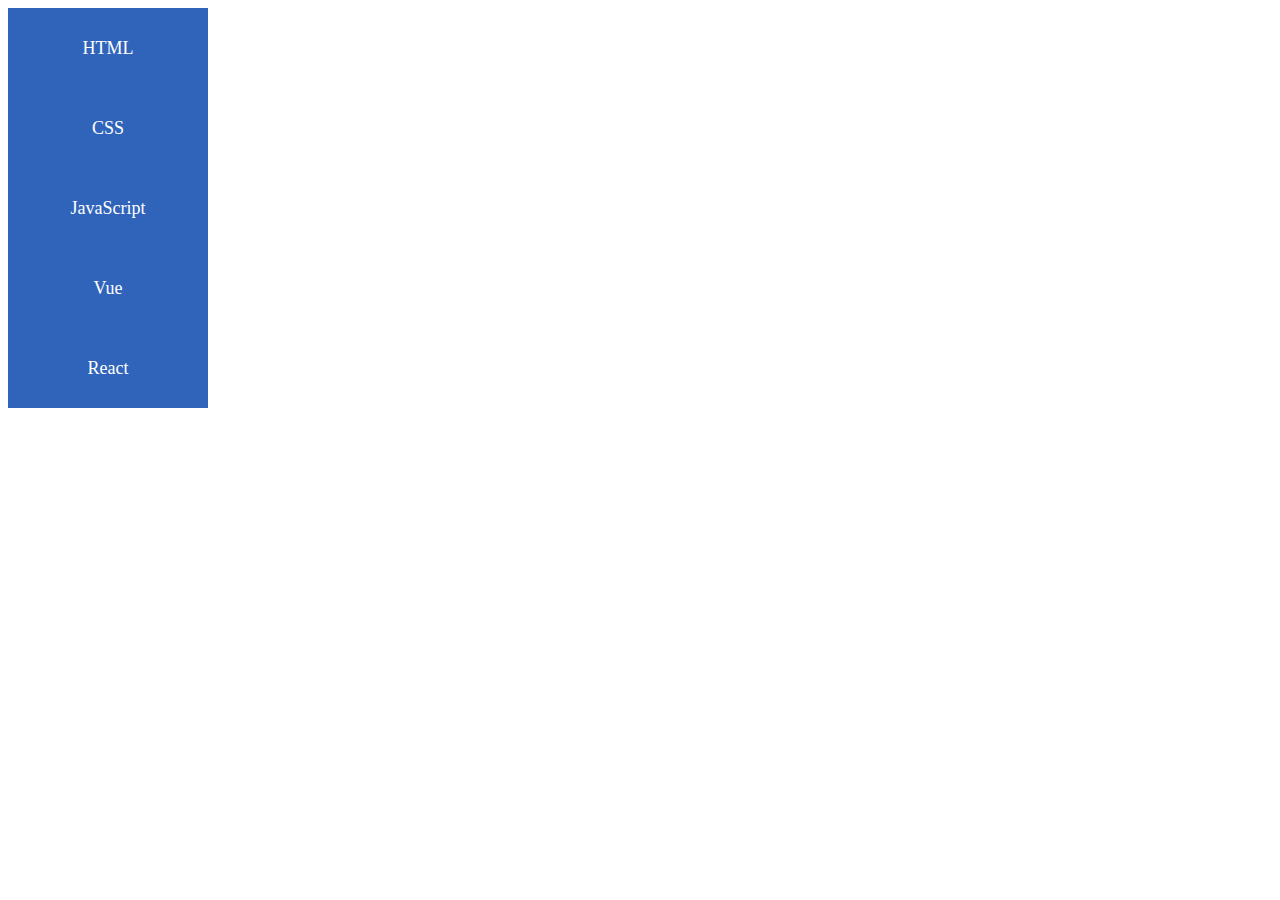
<file: code/basics/css/01-display-mode/01-hotword/hotword.html>
<!DOCTYPE html>
<html lang="zh-CN">
    <head>
        <title>热词</title>
        <meta charset="UTF-8">
    </head>

    <body>
        <a href="#">HTML</a>
        <a href="#">CSS</a>
        <a href="#">JavaScript</a>
        <a href="#">Vue</a>
        <a href="#">React</a>
    </body>
    <link rel="stylesheet" href="style.css">
</html>
</file>
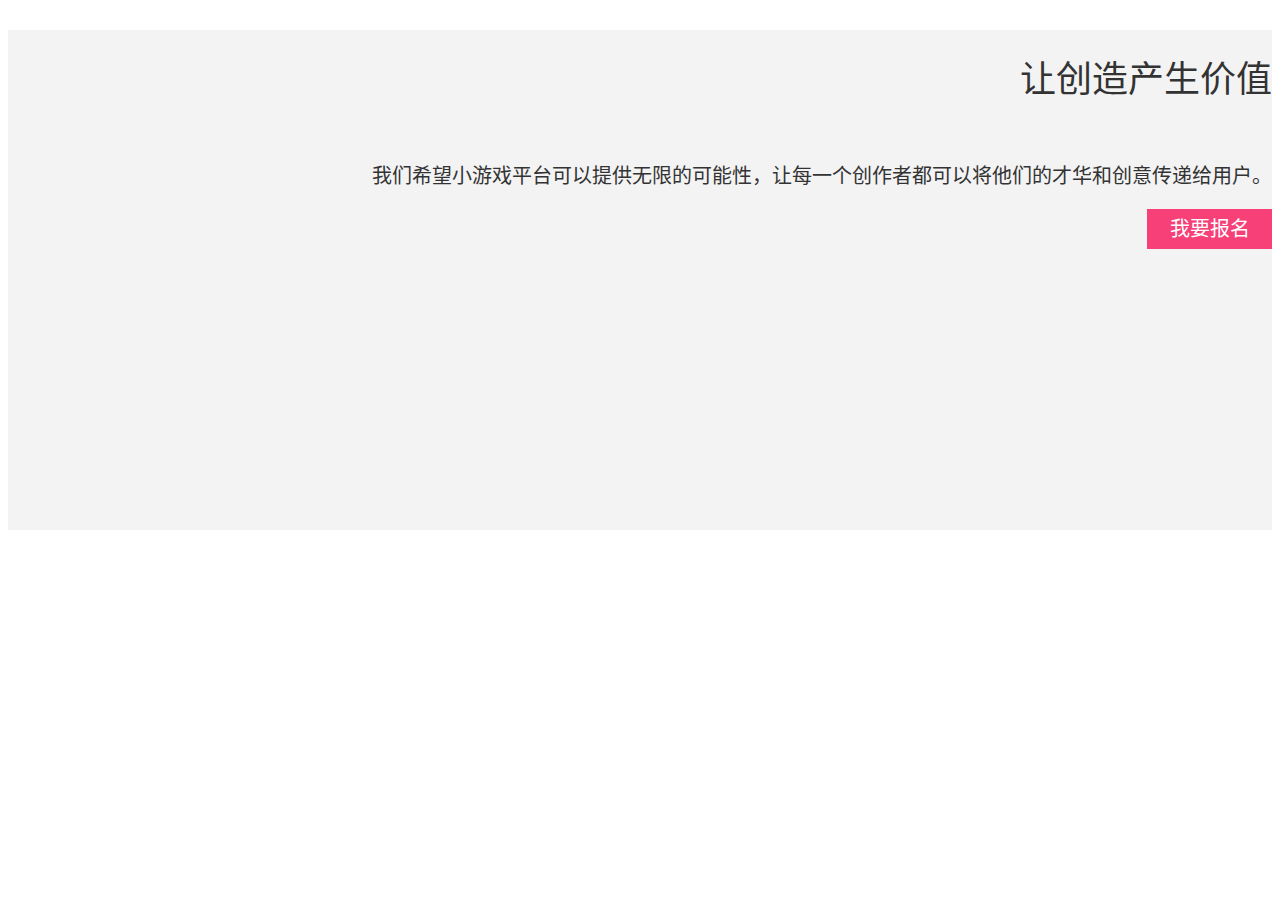
<file: code/basics/css/01-display-mode/02-banner/banner.html>
<!DOCTYPE html>
<html lang="zh-CN">
    <head>
        <title>banner</title>
        <meta charset="UTF-8">
    </head>

    <body>
        <div class="banner">
            <h2>让创造产生价值</h2>
            <p>我们希望小游戏平台可以提供无限的可能性，让每一个创作者都可以将他们的才华和创意传递给用户。</p>
            <a href="#">我要报名</a>
        </div>
    </body>
    <link rel="stylesheet" href="style.css">
</html>
</file>
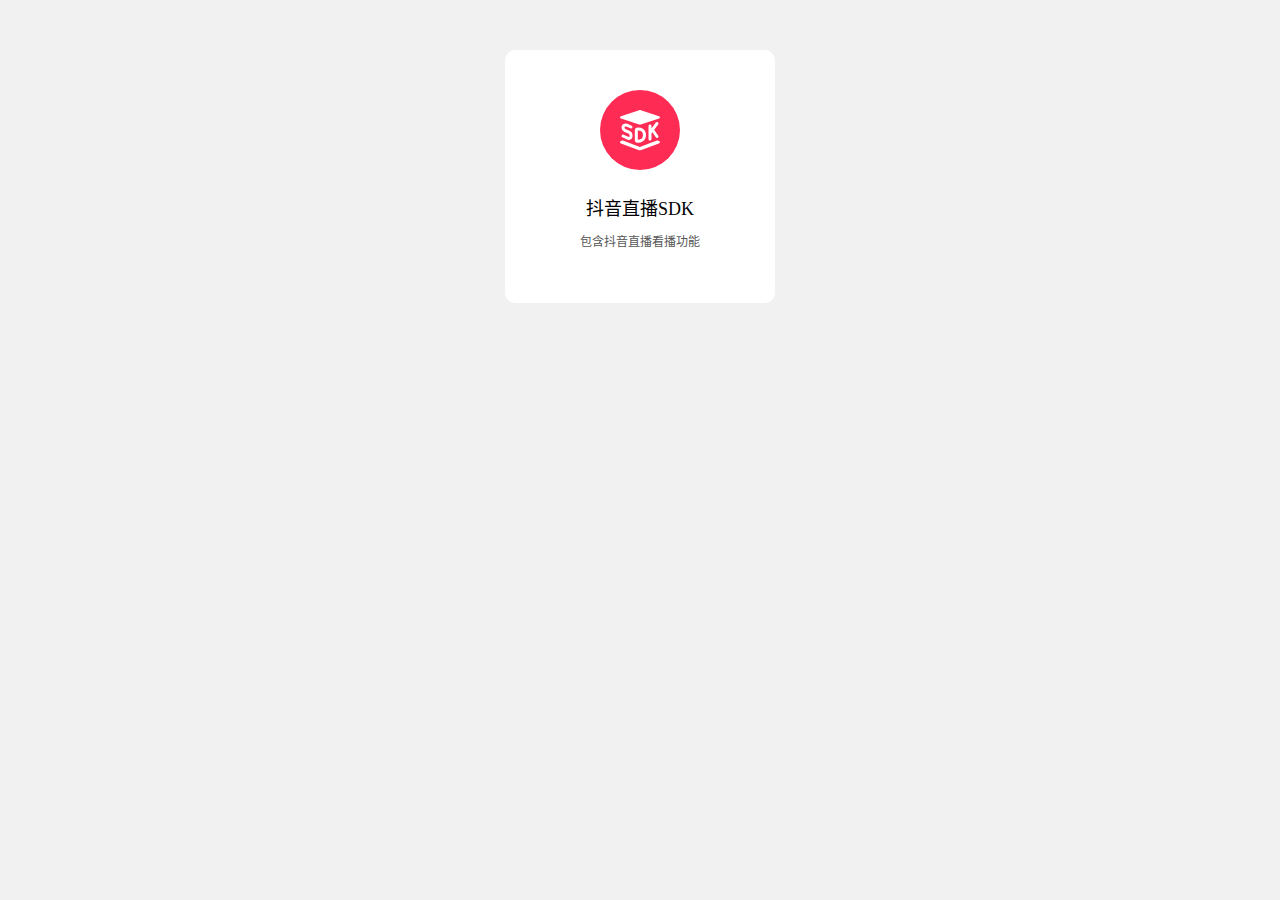
<file: code/basics/css/02-box/01-live-sdk/card.html>
<!DOCTYPE html>
<html lang="zh-CN">
    <head>
        <title>card</title>
        <meta charset="UTF-8">
    </head>

    <body>
        <div class="box">
            <img src="assets/liveSDK.svg" alt="">
            <h5>抖音直播SDK</h5>
            <p>包含抖音直播看播功能</p>
        </div>
    </body>
    <link rel="stylesheet" href="style.css">
</html>
</file>
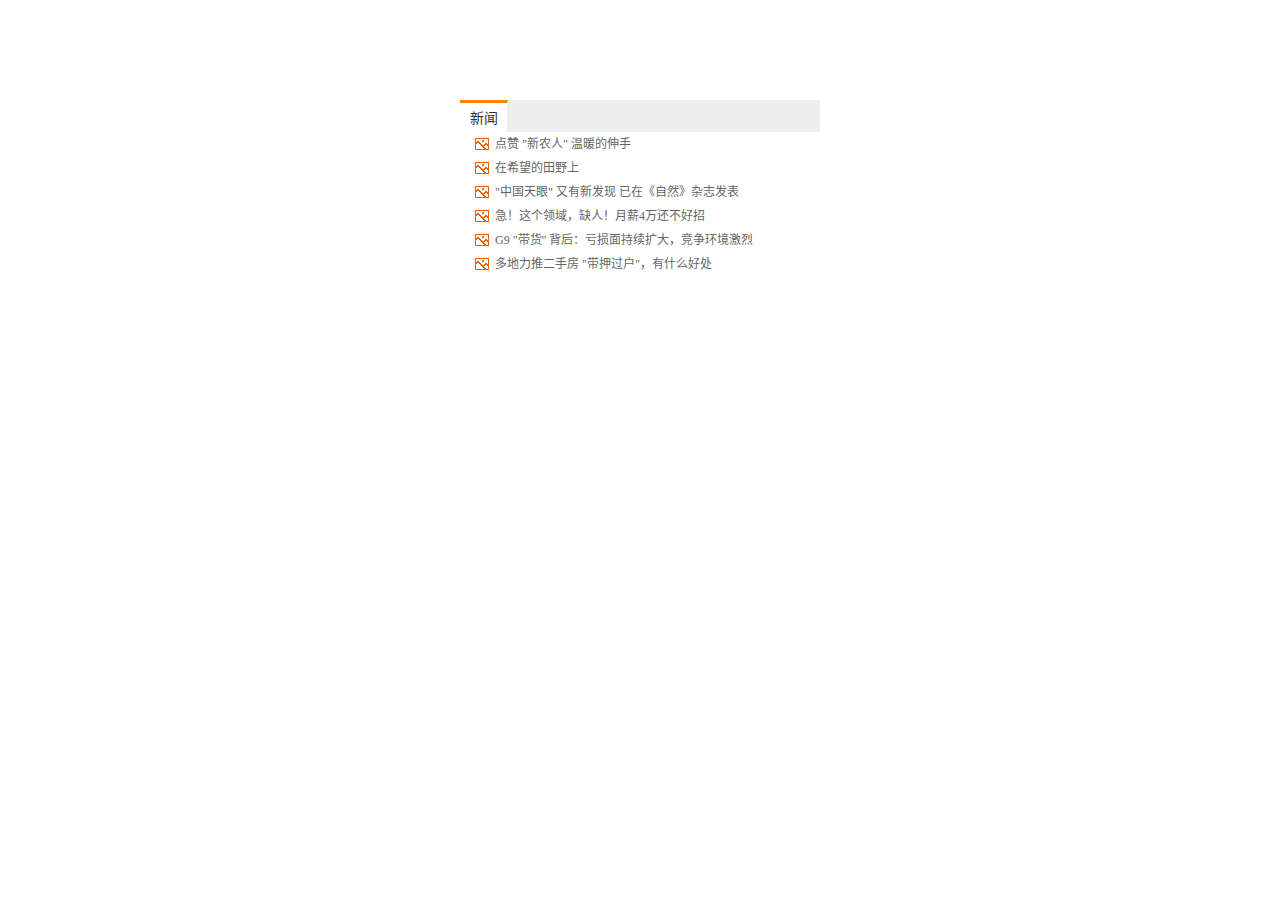
<file: code/basics/css/02-box/02-news/news.html>
<!DOCTYPE html>
<html lang="zh-CN">
    <head>
        <title>card</title>
        <meta charset="UTF-8">
    </head>

    <body>
        <div class="box">
            <div class="hd"><a href="#">新闻</a></div>
            <ul>
                <li><a>点赞 "新农人" 温暖的伸手</a></li>
                <li><a>在希望的田野上</a></li>
                <li><a>"中国天眼" 又有新发现 已在《自然》杂志发表</a></li>
                <li><a>急！这个领域，缺人！月薪4万还不好招</a></li>
                <li><a>G9 "带货" 背后：亏损面持续扩大，竞争环境激烈</a></li>
                <li><a>多地力推二手房 "带押过户"，有什么好处</a></li>
            </ul>
        </div>
    </body>
    <link rel="stylesheet" href="style.css">
</html>
</file>
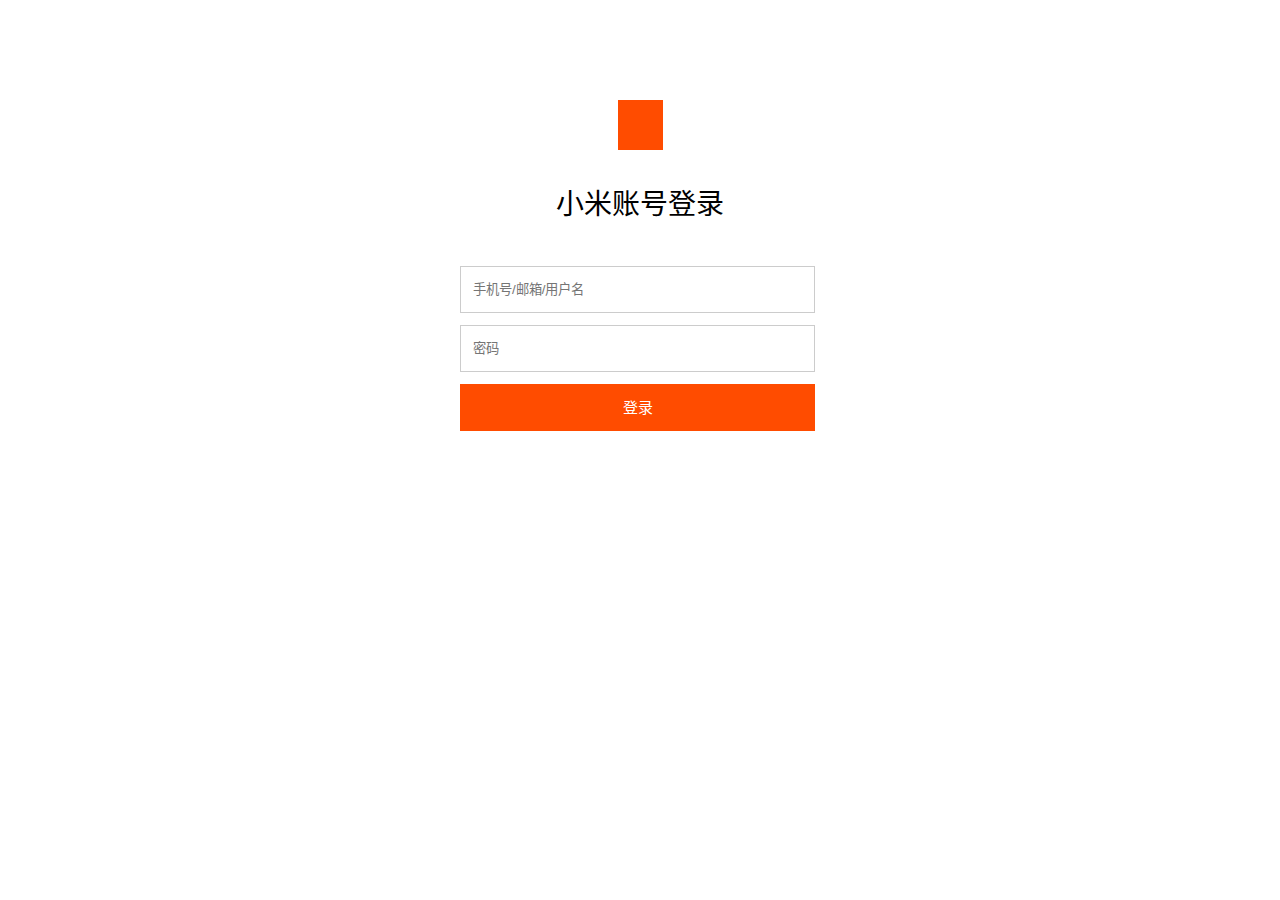
<file: code/basics/css/02-box/03-mi-login/mi-login.html>
<!DOCTYPE html>
<html lang="zh-CN">
    <head>
        <title>小米登录框</title>
        <meta charset="UTF-8">
    </head>

    <body>
        <div class="login-box">
            <h1></h1>
            <h2>小米账号登录</h2>
            <form>
                <input type="text" placeholder="手机号/邮箱/用户名">
                <input type="password" placeholder="密码">
                <button>登录</button>
            </form>
        </div>
    </body>
    <link rel="stylesheet" href="style.css">
</html>
</file>
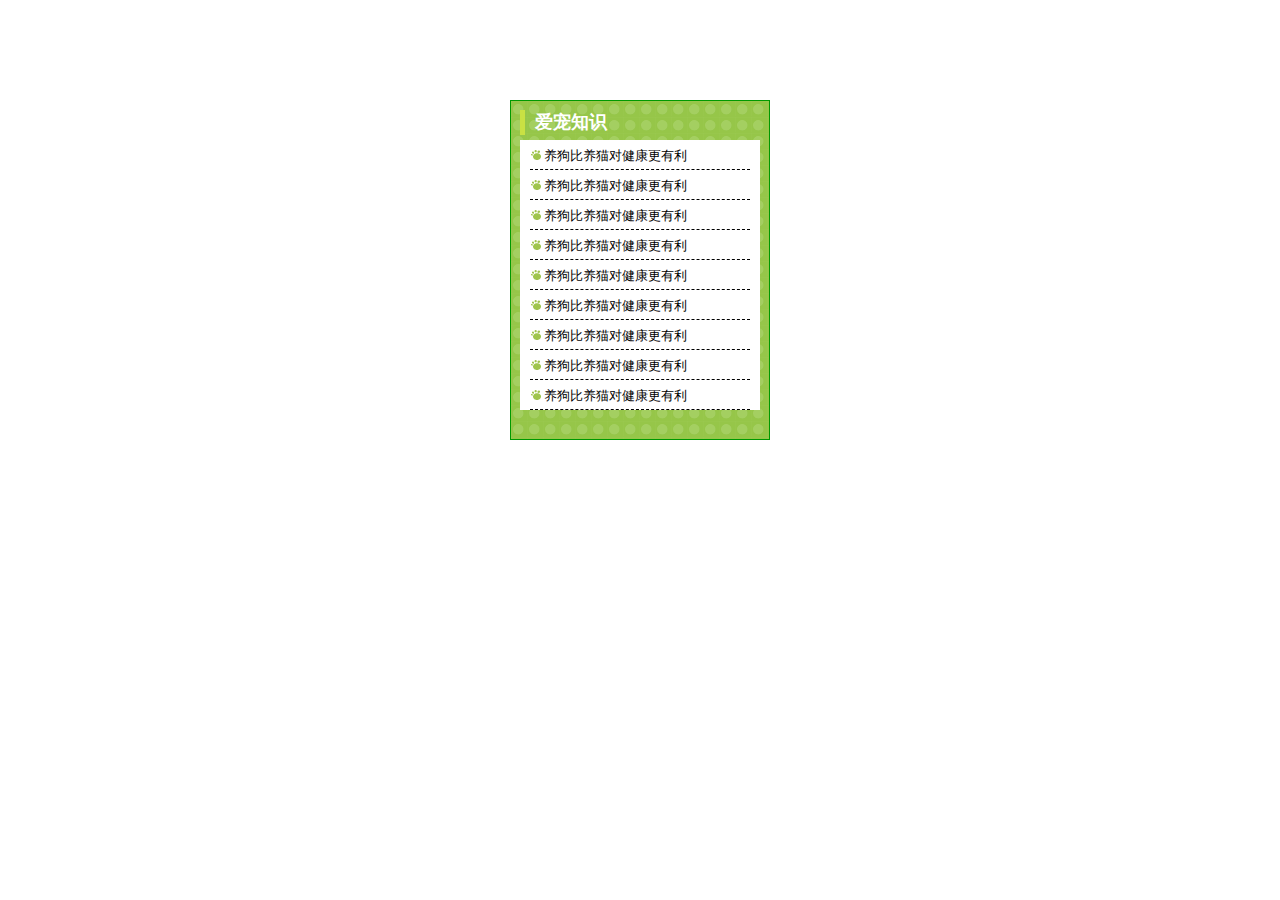
<file: code/basics/css/02-box/04-pets/pets.html>
<!DOCTYPE html>
<html lang="en">
<head>
    <meta charset="UTF-8">
    <title>爱宠知识</title>
</head>
<body>
<div class="box">
    <h2><a>爱宠知识</a></h2>
    <ul>
        <li><a>养狗比养猫对健康更有利</a></li>
        <li><a>养狗比养猫对健康更有利</a></li>
        <li><a>养狗比养猫对健康更有利</a></li>
        <li><a>养狗比养猫对健康更有利</a></li>
        <li><a>养狗比养猫对健康更有利</a></li>
        <li><a>养狗比养猫对健康更有利</a></li>
        <li><a>养狗比养猫对健康更有利</a></li>
        <li><a>养狗比养猫对健康更有利</a></li>
        <li><a>养狗比养猫对健康更有利</a></li>
    </ul>
</div>
<link rel="stylesheet" href="style.css">
</body>
</html>
</file>
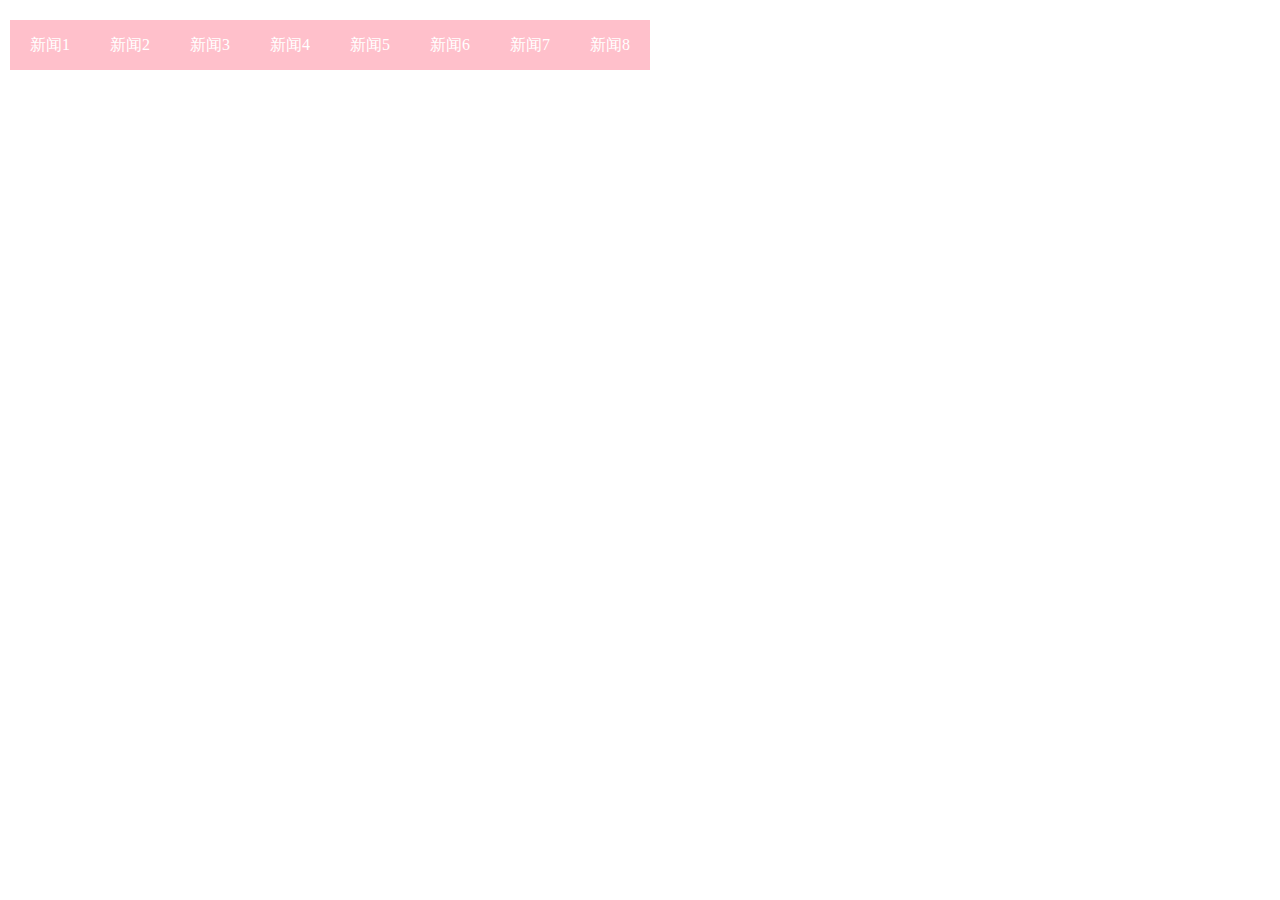
<file: code/basics/css/03-flex/02-navigation-bar/navigation-bar.html>
<!DOCTYPE html>
<html lang="en">
<head>
    <meta charset="UTF-8">
    <title>flex布局案例-导航栏</title>
    <style>
      * {
        margin: 0;
        padding: 0;
        box-sizing: border-box;
      }

      .navi-bar {
        background-color: pink;
        height: 50px;
        width: 640px;
        margin: 20px 10px;

      }

      .navi-bar ul {
        display: flex;
        justify-content: stretch;
      }

      .navi-bar ul li {
        list-style: none;
        text-align: center;
        color: white;
        height: 50px;
        width: 80px;
      }

      .navi-bar ul li:hover {
        background-color: green;
      }

      .navi-bar ul li a {
        width: 100%;
        margin-right: auto;
        line-height: 50px;
        height: 50px;
        text-decoration: none;
        color: white;
      }

  </style>
</head>
<body>
  <div class="navi-bar">
    <ul>
      <li><a href="#">新闻1</a></li>
      <li><a href="#">新闻2</a></li>
      <li><a href="#">新闻3</a></li>
      <li><a href="#">新闻4</a></li>
      <li><a href="#">新闻5</a></li>
      <li><a href="#">新闻6</a></li>
      <li><a href="#">新闻7</a></li>
      <li><a href="#">新闻8</a></li>
    </ul>
  </div>

</body>
</html>
</file>
<file: code/basics/css/01-display-mode/01-hotword/style.css>
a {
    font-size: 18px;
    line-height: 80px;
    height: 80px;
    width: 200px;
    color: white;
    display: block;
    background: #3064bb;
    text-align: center;
    text-decoration: none;
}

a:hover {
    background: #608dd9;
}
</file>
<file: code/basics/css/01-display-mode/02-banner/style.css>
.banner {
    background-image: url(./assets/bk.png);
    background-repeat: no-repeat;
    height: 500px;
    background-color: #f3f3f4;
    background-position: left bottom;
    text-align: right;
}

.banner h2 {
    line-height: 100px;
    font-size: 36px;
    font-weight:400;
    color: #333333;
}

.banner p {
    font-size: 20px;
    color: #333333;
}

.banner a {
    width: 125px;
    height: 40px;
    line-height: 40px;
    background-color: #f64077;
    color: #ffffff;
    text-decoration: none;
    display:inline-block;
    font-size: 20px;
    text-align: center;
}
</file>
<file: code/basics/css/02-box/01-live-sdk/style.css>
* {
    margin: 0;
    padding: 0;
    box-sizing: border-box;
}

body {
    background-color: #f1f1f1;
}

.box {
    margin: 50px auto;
    padding-top: 40px;

    width: 270px;
    height: 253px;
    background-color: #fff;
    text-align: center;
    border-radius:10px;
}

.box h5 {
    padding-top: 20px;
    padding-bottom: 12px;
    font-size: 18px;
    font-color: #333;
    font-weight: 400;
}

.box p{
    color: #555;
    font-size: 12px;
}
</file>
<file: code/basics/css/02-box/02-news/style.css>
* {
    margin: 0;
    padding: 0;
    box-sizing: border-box;
}

.box {
    margin: 100px auto;
    width: 360px;
    text-align: left;
}

.box .hd {
    background-color: #eee;
}

.box .hd a {
    text-decoration: none;
    color: #333333;
    line-height: 32px;
    background-color: white;
    padding-top: -1px;
    border-top: 3px solid #ff8400;
    border-right: 1px solid #eee;
    display: block;

    width: 48px;
    height: 32px;
    text-align: center;
    font-size: 14px;
}

.box ul li{
    padding-left: 15px;
    list-style: none;
    background-image: url(assets/square.png);
    background-repeat: no-repeat;
    background-position: 0;
}

.box ul li a {
    background: url(assets/img.gif) no-repeat 0 center;
    padding-left: 20px;
    font-size: 12px;
    line-height: 24px;
    color: #666666;
}

.box ul li a:hover {
    color: #ff8400;
}
</file>
<file: code/basics/css/02-box/03-mi-login/style.css>
* {
    margin: 0;
    padding: 0;
    box-sizing: border-box;
}

.login-box {
    width: 360px;
    height: 340px;

    margin: 100px auto;
    // background: red;
}

.login-box h1 {
    background: #ff4c00 url(assets/mi-logo.png) no-repeat 0 center;
    height: 50px;
    width: 45px;
    margin: 0 auto;
}

.login-box h2 {
    margin: 32px 0 44px;
    font-size: 28px;
    text-align: center;

    /* 字重的基准值 表示不进行任何加粗或减细处理 */
    font-weight: 400;
}

.login-box input {
    width: 355px;
    height: 47px;
    border: 1px solid #ccc;

    margin-bottom: 12px;
    padding-left: 12px;
}

.login-box button {
    width: 355px;
    height: 47px;
    line-height: 47px;
    background: #ff4c00;
    color: white;
    text-align: center;
    border: none;
    font-size: 15px;
}

.login-box button:hover {
    background: red;
}
</file>
<file: code/basics/css/02-box/04-pets/style.css>
* {
    margin: 0;
    padding: 0;
    box-sizing: border-box;
}

.box {
    width: 260px;
    height: 340px;
    margin: 100px auto;
    border: 1px solid #090;
    background-image: url(./assets/bg.gif);
    padding: 9px 9px 0;

}

.box h2 {
    font-size: 18px;
    border-left: 5px solid #c9e143;
    padding-left: 10px;
    line-height: 25px;
    height: 25px;
    color: white;
}

.box ul {
    padding: 0 10px;
    background-color: white;
    margin-top: 5px;
}

.box ul li {
    list-style: none;
    background: url(assets/tb.gif) no-repeat left center;
    border-bottom: 1px dashed #000;
    padding-left: 14px;
    line-height:30px;
    height: 30px;
}

.box ul a {
    font-size: 13px;
    text-decoration: none;
}
</file>
